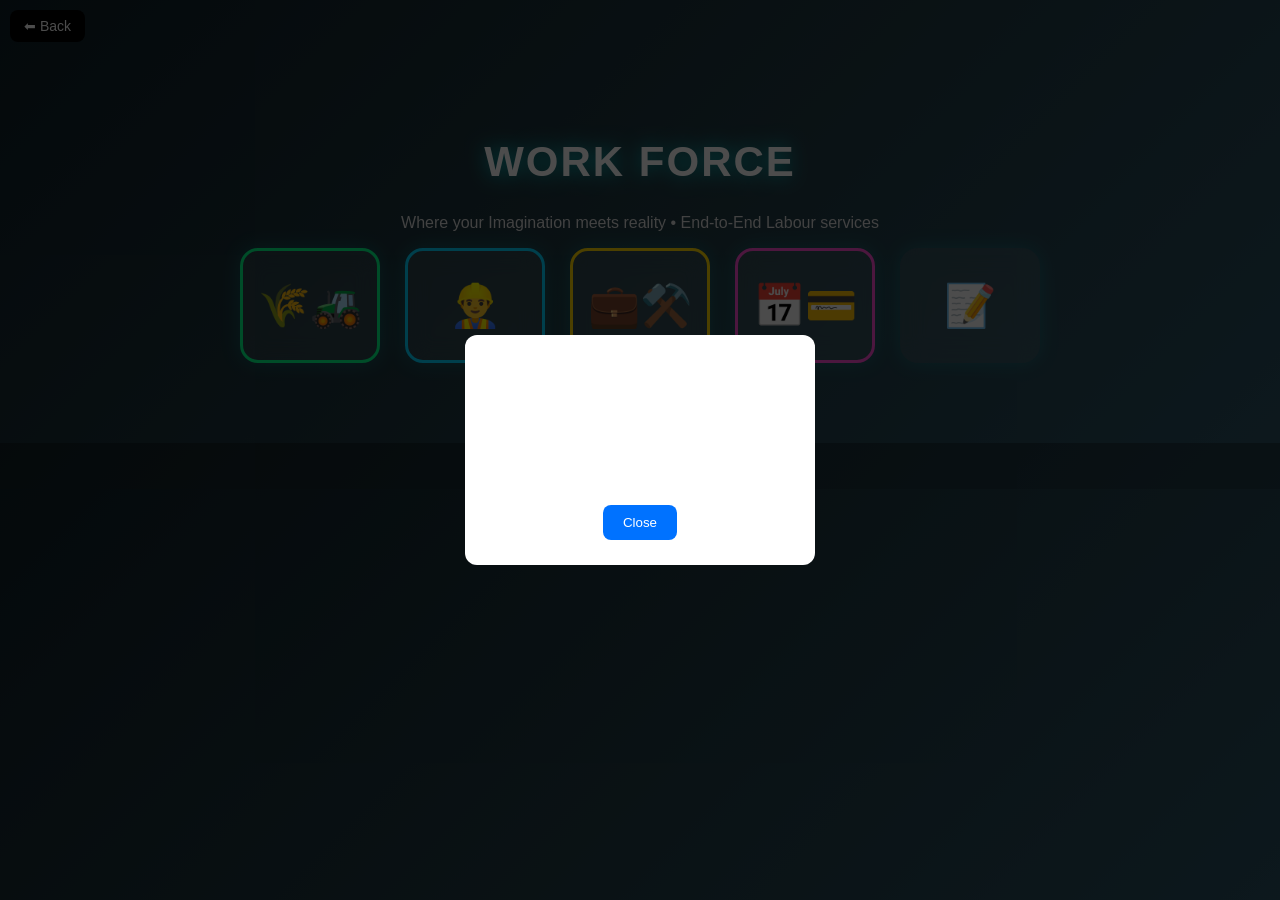
<file: index.html>
<!DOCTYPE html>
<html lang="en">
<head>
<meta charset="UTF-8">

<meta name="viewport" content="width=device-width, initial-scale=1.0, maximum-scale=1.0, user-scalable=no">

<title>Work Force</title>

<link rel="stylesheet" href="style.css">

<style>
/* 🔥 POPUP */
#popup{
  position:fixed;
  inset:0;
  background:rgba(0,0,0,0.7);
  display:flex;
  justify-content:center;
  align-items:center;
  z-index:9999;
}

.popup-box{
  background:white;
  padding:25px;
  border-radius:12px;
  text-align:center;
  width:80%;
  max-width:300px;
}

.popup-box button{
  margin-top:15px;
  padding:10px 20px;
  border:none;
  background:#0072ff;
  color:white;
  border-radius:8px;
}

/* 🔙 Back button */
.back-btn{
  position:fixed;
  top:10px;
  left:10px;
  background:#000;
  color:#fff;
  padding:8px 14px;
  border-radius:8px;
  font-size:14px;
  cursor:pointer;
  z-index:1000;
}
</style>

</head>

<body>

<!-- 🔙 Back Button -->
<div class="back-btn" onclick="goBack()">⬅ Back</div>

<!-- 🔥 POPUP -->
<div id="popup">
  <div class="popup-box">
    <h3>⚠ Beta Version</h3>
    <p>This site is under testing. Some features may not work properly. so yo can share your feedback to below mail id</p>
    <button onclick="closePopup()">Close</button>
  </div>
</div>

<div class="container">

<header>
<h1>WORK FORCE</h1>
<p class="tagline">
Where your Imagination meets reality • End-to-End Labour services
</p>
</header>

<section class="icon-grid">

<div class="icon-card" onclick="goPage('farming.html')">
<div class="icon">🌾🚜</div>
</div>

<div class="icon-card" onclick="goPage('construction.html')">
<div class="icon">👷‍♂️</div>
</div>

<div class="icon-card" onclick="goPage('daily.html')">
<div class="icon">💼⚒️</div>
</div>

<div class="icon-card" onclick="goPage('booking.html')">
<div class="icon">📅💳</div>
</div>

<div class="icon-card" onclick="goPage('feedback.html')">
<div class="icon">📝</div>
</div>

</section>

</div>

<footer>
© 2026 All Rights Reserved — Mahesh Babuk
</footer>

<script src="script.js"></script>

<script>
function closePopup(){
  document.getElementById("popup").style.display="none";
}

function goBack(){
  window.history.back();
}
</script>

</body>
</html>
</file>
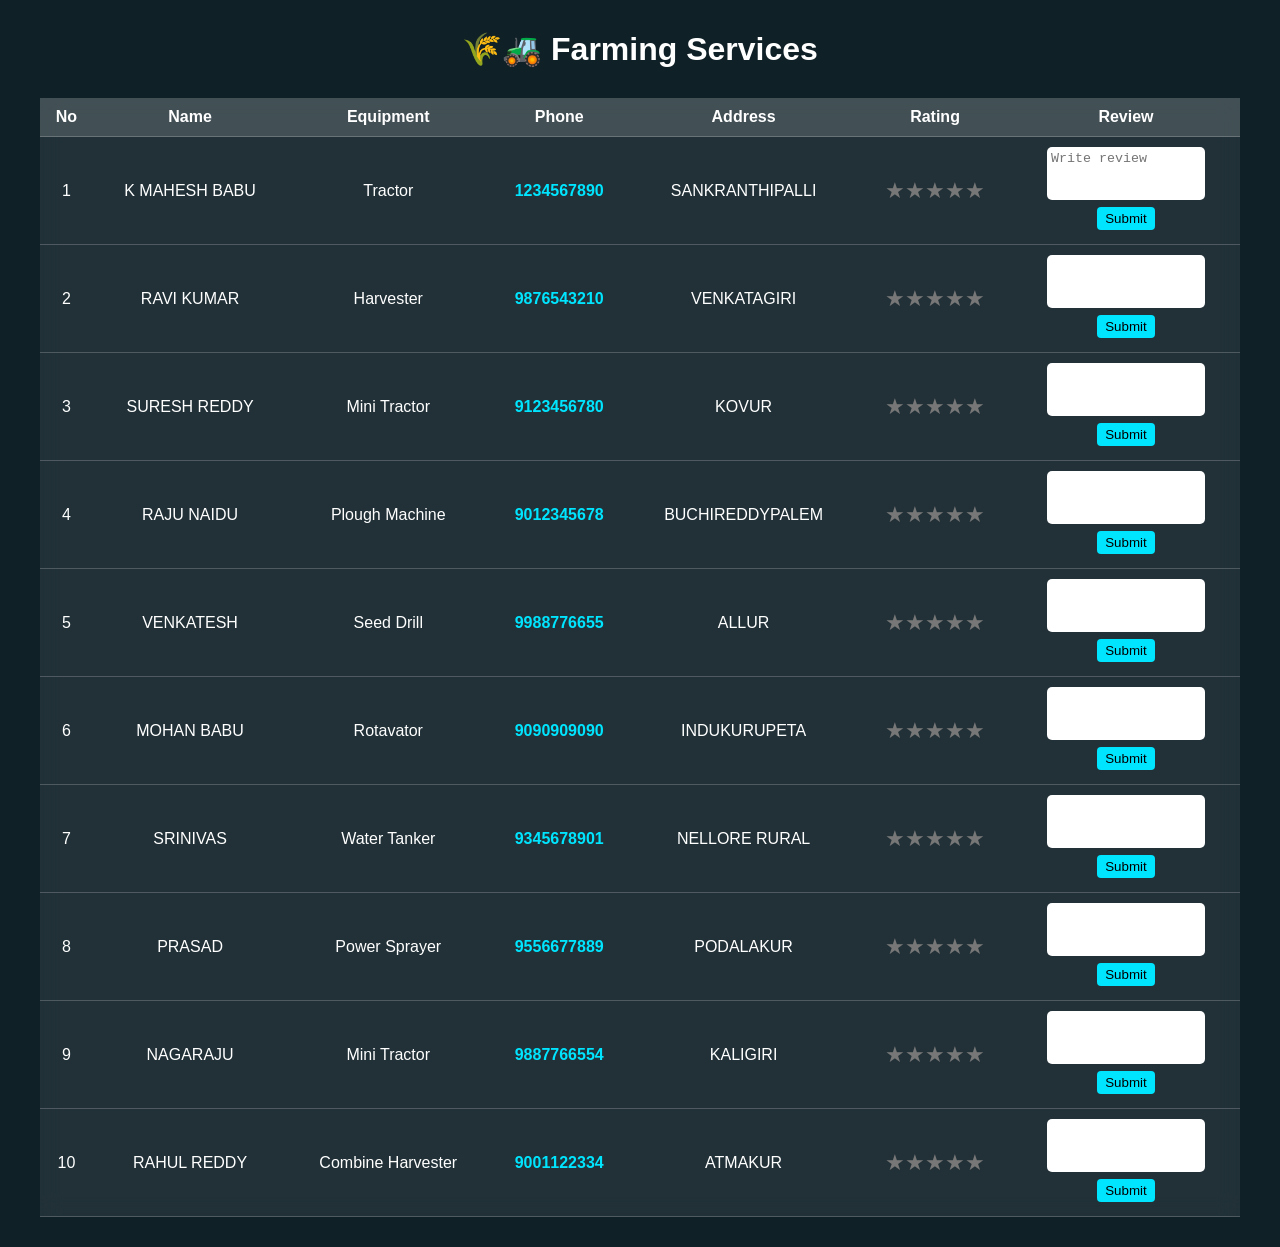
<file: farming.html>
<!DOCTYPE html>
<html lang="en">
<head>
<meta charset="UTF-8">
<meta name="viewport" content="width=device-width, initial-scale=1.0">
<title>Farming Services</title>

<style>
body{
  background:#0f2027;
  color:white;
  font-family:Segoe UI, sans-serif;
  text-align:center;
}

h1{margin-top:30px;}

table{
  margin:30px auto;
  border-collapse:collapse;
  width:95%;
  max-width:1200px;
  background:rgba(255,255,255,0.08);
  backdrop-filter:blur(10px);
}

th,td{
  padding:10px;
  border-bottom:1px solid rgba(255,255,255,0.2);
}

th{background:rgba(255,255,255,0.15);}

a{color:#00e5ff;text-decoration:none;font-weight:bold;}

/* ⭐ Stars */

.stars span{
  font-size:22px;
  cursor:pointer;
  color:#777;
}

.stars span.active{color:gold;}

/* 💬 Review */

textarea{
  width:150px;
  height:45px;
  border-radius:5px;
  border:none;
  padding:4px;
  resize:none;
}

button{
  margin-top:3px;
  padding:4px 8px;
  border:none;
  border-radius:4px;
  background:#00e5ff;
  cursor:pointer;
}

.review-display{
  font-size:12px;
  margin-top:4px;
  color:#ddd;
}
</style>
</head>

<body>

<h1>🌾🚜 Farming Services</h1>

<table>

<tr>
<th>No</th>
<th>Name</th>
<th>Equipment</th>
<th>Phone</th>
<th>Address</th>
<th>Rating</th>
<th>Review</th>
</tr>

<!-- ===== 10 PEOPLE ===== -->

<tr>
<td>1</td>
<td>K MAHESH BABU</td>
<td>Tractor</td>
<td><a href="tel:1234567890">1234567890</a></td>
<td>SANKRANTHIPALLI</td>
<td>
<div class="stars">
<span>★</span><span>★</span><span>★</span><span>★</span><span>★</span>
</div>
</td>
<td>
<textarea placeholder="Write review"></textarea><br>
<button onclick="saveReview(this)">Submit</button>
<div class="review-display"></div>
</td>
</tr>

<tr>
<td>2</td>
<td>RAVI KUMAR</td>
<td>Harvester</td>
<td><a href="tel:9876543210">9876543210</a></td>
<td>VENKATAGIRI</td>
<td><div class="stars"><span>★</span><span>★</span><span>★</span><span>★</span><span>★</span></div></td>
<td><textarea></textarea><br><button onclick="saveReview(this)">Submit</button><div class="review-display"></div></td>
</tr>

<tr>
<td>3</td>
<td>SURESH REDDY</td>
<td>Mini Tractor</td>
<td><a href="tel:9123456780">9123456780</a></td>
<td>KOVUR</td>
<td><div class="stars"><span>★</span><span>★</span><span>★</span><span>★</span><span>★</span></div></td>
<td><textarea></textarea><br><button onclick="saveReview(this)">Submit</button><div class="review-display"></div></td>
</tr>

<tr>
<td>4</td>
<td>RAJU NAIDU</td>
<td>Plough Machine</td>
<td><a href="tel:9012345678">9012345678</a></td>
<td>BUCHIREDDYPALEM</td>
<td><div class="stars"><span>★</span><span>★</span><span>★</span><span>★</span><span>★</span></div></td>
<td><textarea></textarea><br><button onclick="saveReview(this)">Submit</button><div class="review-display"></div></td>
</tr>

<tr>
<td>5</td>
<td>VENKATESH</td>
<td>Seed Drill</td>
<td><a href="tel:9988776655">9988776655</a></td>
<td>ALLUR</td>
<td><div class="stars"><span>★</span><span>★</span><span>★</span><span>★</span><span>★</span></div></td>
<td><textarea></textarea><br><button onclick="saveReview(this)">Submit</button><div class="review-display"></div></td>
</tr>

<tr>
<td>6</td>
<td>MOHAN BABU</td>
<td>Rotavator</td>
<td><a href="tel:9090909090">9090909090</a></td>
<td>INDUKURUPETA</td>
<td><div class="stars"><span>★</span><span>★</span><span>★</span><span>★</span><span>★</span></div></td>
<td><textarea></textarea><br><button onclick="saveReview(this)">Submit</button><div class="review-display"></div></td>
</tr>

<tr>
<td>7</td>
<td>SRINIVAS</td>
<td>Water Tanker</td>
<td><a href="tel:9345678901">9345678901</a></td>
<td>NELLORE RURAL</td>
<td><div class="stars"><span>★</span><span>★</span><span>★</span><span>★</span><span>★</span></div></td>
<td><textarea></textarea><br><button onclick="saveReview(this)">Submit</button><div class="review-display"></div></td>
</tr>

<tr>
<td>8</td>
<td>PRASAD</td>
<td>Power Sprayer</td>
<td><a href="tel:9556677889">9556677889</a></td>
<td>PODALAKUR</td>
<td><div class="stars"><span>★</span><span>★</span><span>★</span><span>★</span><span>★</span></div></td>
<td><textarea></textarea><br><button onclick="saveReview(this)">Submit</button><div class="review-display"></div></td>
</tr>

<tr>
<td>9</td>
<td>NAGARAJU</td>
<td>Mini Tractor</td>
<td><a href="tel:9887766554">9887766554</a></td>
<td>KALIGIRI</td>
<td><div class="stars"><span>★</span><span>★</span><span>★</span><span>★</span><span>★</span></div></td>
<td><textarea></textarea><br><button onclick="saveReview(this)">Submit</button><div class="review-display"></div></td>
</tr>

<tr>
<td>10</td>
<td>RAHUL REDDY</td>
<td>Combine Harvester</td>
<td><a href="tel:9001122334">9001122334</a></td>
<td>ATMAKUR</td>
<td><div class="stars"><span>★</span><span>★</span><span>★</span><span>★</span><span>★</span></div></td>
<td><textarea></textarea><br><button onclick="saveReview(this)">Submit</button><div class="review-display"></div></td>
</tr>

</table>

<script>

/* ⭐ STAR CLICK */

document.querySelectorAll(".stars").forEach(box=>{
  const stars = box.querySelectorAll("span");

  stars.forEach((star,i)=>{
    star.onclick = ()=>{
      stars.forEach((s,j)=>{
        s.classList.toggle("active", j <= i);
      });
    };
  });
});

/* 💬 SAVE REVIEW */

function saveReview(btn){
  const td = btn.parentElement;
  const text = td.querySelector("textarea").value;
  const display = td.querySelector(".review-display");

  if(text.trim() !== ""){
    display.textContent = "User Review: " + text;
  }
}

</script>
  

</body>
</html>
</file>
<file: style.css>
/* 🌌 Background */

body{
  margin:0;
  font-family:Segoe UI, sans-serif;
  background: linear-gradient(135deg,#0f2027,#203a43,#2c5364);
  color:white;
  text-align:center;
}

.container{padding:40px 20px;}

h1{
  font-size:42px;
  letter-spacing:2px;
  text-shadow:0 0 20px rgba(0,255,255,0.7);
}

.tagline{color:#ddd;margin-top:10px;}

/* 🌟 ICON GRID */

.icon-grid{
  margin-top:50px;
  display:grid;
  grid-template-columns:repeat(auto-fit,minmax(140px,1fr));
  gap:25px;
  max-width:800px;
  margin:auto;
}

/* ICON CARD */

.icon-card{
  background:rgba(255,255,255,0.08);
  backdrop-filter:blur(12px);
  border-radius:18px;
  padding:30px 10px;
  cursor:pointer;
  transition:0.25s;
  box-shadow:0 0 20px rgba(0,255,255,0.2);
  border:3px solid transparent;
}

.icon-card:nth-child(1){border-color:#00ff88;}
.icon-card:nth-child(2){border-color:#00d4ff;}
.icon-card:nth-child(3){border-color:#ffd700;}
.icon-card:nth-child(4){border-color:#ff4dd2;}

.icon-card:hover{
  transform:translateY(-10px) scale(1.08);
  box-shadow:0 0 35px rgba(0,255,255,0.8);
}

.icon{font-size:42px;}

#infoText{margin-top:40px;color:#ccc;}

/* 🔥 Loader */

#loader{
  position:fixed;inset:0;
  background:rgba(0,0,0,0.9);
  display:flex;align-items:center;justify-content:center;
  z-index:9999;opacity:0;pointer-events:none;
  transition:0.2s;
}

#loader img{
  width:160px;border-radius:20px;
  box-shadow:0 0 40px white;
  animation: zoomSpin 0.4s ease;
}

@keyframes zoomSpin{
  from{transform:scale(0.6) rotate(-10deg); opacity:0;}
  to{transform:scale(1) rotate(0); opacity:1;}
}

#loader.show{opacity:1;pointer-events:auto;}

/* 📞 Contact */

.contact{margin-top:70px;font-size:18px;line-height:1.8;}

.contact a{color:#00ffff;text-decoration:none;font-weight:bold;}

/* 🤖 Chatbot Avatar */

#bot{
  position:fixed;
  bottom:20px;
  right:20px;
  width:80px;
  height:80px;
  border-radius:50%;
  background:#00d4ff;
  display:flex;
  align-items:center;
  justify-content:center;
  font-size:40px;
  cursor:pointer;
  box-shadow:0 0 25px rgba(0,255,255,0.9);
  animation:pulse 2s infinite;
  z-index:999;
}

@keyframes pulse{
  0%{box-shadow:0 0 15px #00ffff;}
  50%{box-shadow:0 0 35px #00ffff;}
  100%{box-shadow:0 0 15px #00ffff;}
}

/* Footer */

footer{
  margin-top:40px;padding:15px;
  background:rgba(0,0,0,0.3);
  font-size:14px;color:#ccc;
}
/* 🔥 ULTRA PREMIUM GLASS BANNER */

.ultra-banner{
  position:fixed;
  top:0;
  left:0;
  width:100%;
  height:50px;

  display:flex;
  align-items:center;
  gap:12px;
  padding:0 20px;

  background:rgba(15,23,42,0.65);
  backdrop-filter:blur(12px);
  -webkit-backdrop-filter:blur(12px);

  border-bottom:1px solid rgba(255,255,255,0.15);

  color:#fff;
  font-weight:600;
  letter-spacing:1px;
  overflow:hidden;

  z-index:9999;
}

/* 🔴 LIVE DOT */

.live-dot{
  width:10px;
  height:10px;
  background:#ff2b2b;
  border-radius:50%;
  box-shadow:0 0 10px #ff2b2b;
  animation:pulse 1.5s infinite;
}

@keyframes pulse{
  0%{ transform:scale(1); opacity:1; }
  50%{ transform:scale(1.6); opacity:.6; }
  100%{ transform:scale(1); opacity:1; }
}

/* SCROLL AREA */

.banner-wrap{
  overflow:hidden;
  flex:1;
  white-space:nowrap;
}

/* TEXT SCROLL */

.banner-text{
  display:inline-block;
  padding-left:100%;
  animation:premiumScroll 18s linear infinite;

  background:linear-gradient(90deg,#fff,#00eaff,#fff);
  background-size:200%;
  -webkit-background-clip:text;
  -webkit-text-fill-color:transparent;
}

/* Shine effect */

@keyframes premiumScroll{
  0%{ transform:translateX(0); }
  100%{ transform:translateX(-100%); }
}

/* Pause on hover */

.ultra-banner:hover .banner-text{
  animation-play-state:paused;
}

/* Push content below banner */

.container{
  margin-top:70px;
}
</file>
